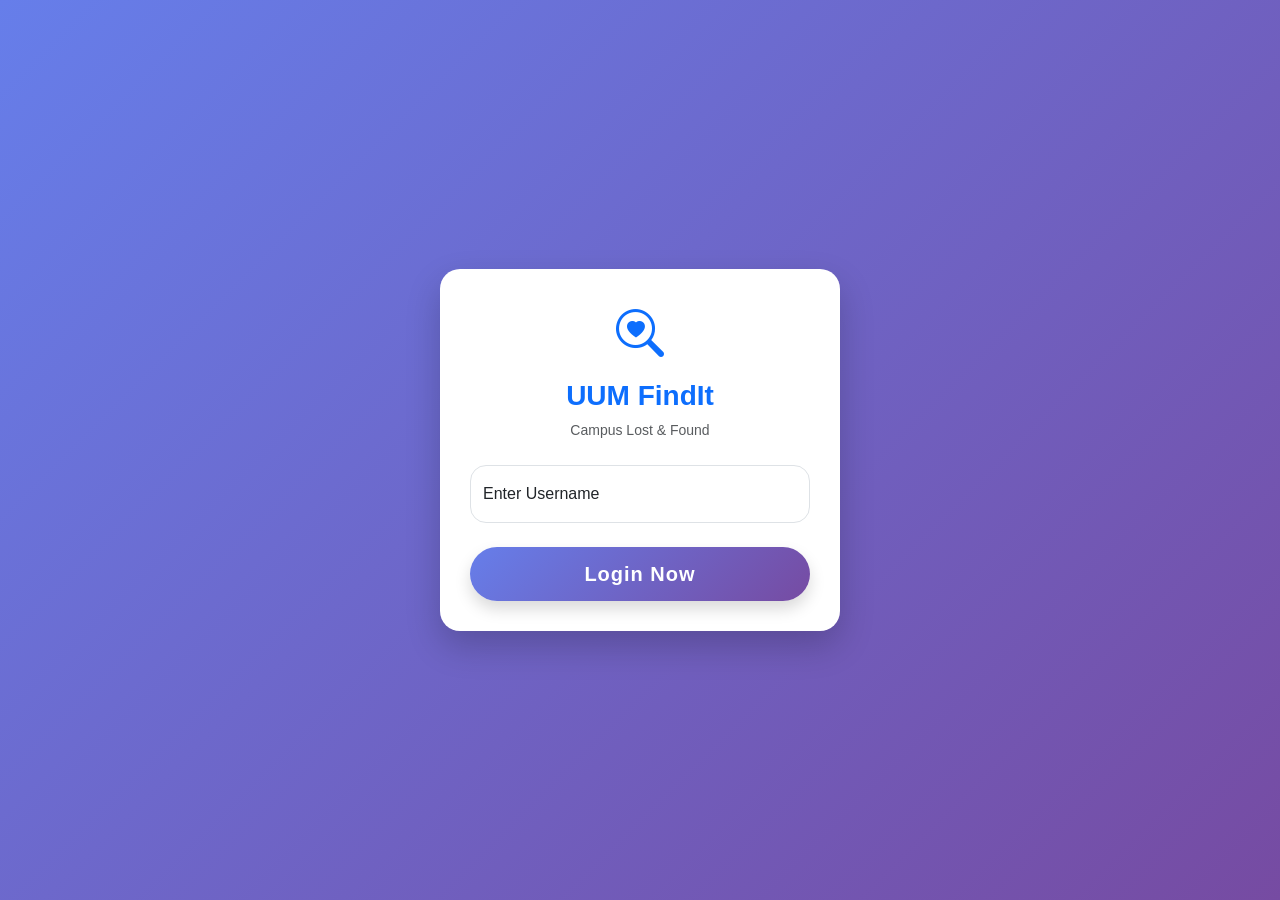
<file: UUM-FindIt-FullStack/lost_found_app/login.html>
<!DOCTYPE html>
<html lang="en">
<head>
    <meta charset="UTF-8">
    <meta name="viewport" content="width=device-width, initial-scale=1.0">
    <title>Login - UUM FindIt</title>
    
    <link href="https://cdn.jsdelivr.net/npm/bootstrap@5.3.8/dist/css/bootstrap.min.css" rel="stylesheet">
    <link rel="stylesheet" href="https://cdn.jsdelivr.net/npm/bootstrap-icons@1.11.3/font/bootstrap-icons.min.css">
    
    <style>
        body {
            background: linear-gradient(135deg, #667eea 0%, #764ba2 100%);
            height: 100vh;
            display: flex;
            align-items: center;
            justify-content: center;
            font-family: 'Poppins', sans-serif;
        }
        .login-card {
            background: white;
            padding: 30px; /* Reduced padding for mobile */
            border-radius: 20px;
            box-shadow: 0 15px 35px rgba(0,0,0,0.2);
            
            /* RESPONSIVE FIX START */
            width: 90%;          /* Take 90% of screen on phone */
            max-width: 400px;    /* But never bigger than 400px on PC */
            margin: 20px;        /* Add space around it */
            /* RESPONSIVE FIX END */
        }
        .btn-login {
            background: linear-gradient(135deg, #667eea 0%, #764ba2 100%);
            border: none;
            padding: 12px;
            font-weight: bold;
            letter-spacing: 1px;
        }
        .btn-login:hover { filter: brightness(1.1); }
    </style>
</head>
<body>

    <div class="login-card text-center">
        <div class="mb-4 text-primary">
            <i class="bi bi-search-heart" style="font-size: 3rem;"></i>
            <h3 class="fw-bold mt-2">UUM FindIt</h3>
            <p class="text-muted small">Campus Lost & Found</p>
        </div>

        <form id="loginForm">
            <div class="form-floating mb-3">
                <input type="text" class="form-control rounded-4" id="usernameInput" placeholder="Enter Username" required>
                <label for="usernameInput">Enter Username</label>
            </div>

            <button type="submit" class="btn btn-primary w-100 btn-lg rounded-pill btn-login shadow mt-2">
                Login Now
            </button>
        </form>

        </div>

    <script src="https://cdnjs.cloudflare.com/ajax/libs/jquery/3.7.1/jquery.min.js"></script>
    <script>
        $("#loginForm").on("submit", function(e) {
            e.preventDefault(); // Stop the form from reloading the page

            // 1. Get the value you typed
            var user = $("#usernameInput").val().trim();

            if(user === "") {
                alert("Please enter a username!");
                return;
            }

            // 2. SAVE TO BROWSER MEMORY 
            localStorage.setItem("username", user);

            // 3. Redirect to Dashboard
            window.location.href = "index.html";
        });
    </script>

</body>
</html>
</file>
<file: UUM-FindIt-FullStack/lost_found_app/css/style.css>
@import url('https://fonts.googleapis.com/css2?family=Poppins:wght@300;400;600&display=swap');

:root {
    --primary-gradient: linear-gradient(135deg, #667eea 0%, #764ba2 100%);
    --secondary-gradient: linear-gradient(135deg, #f093fb 0%, #f5576c 100%);
    
    /*  GLOBAL PURPLE BACKGROUND  */
    /* This variable controls the background for ALL pages */
    --bg-color: #f2ebff; 
    
    --text-dark: #2d3436;
}

/* FORCE PURPLE ON ALL PAGES */
body {
    font-family: 'Poppins', sans-serif;
    background-color: var(--bg-color) !important; /* Forces purple everywhere */
    color: var(--text-dark);
    padding-bottom: 80px;
    min-height: 100vh;
}

/* Navbar */
.navbar {
    background: var(--primary-gradient) !important;
    box-shadow: 0 4px 15px rgba(0,0,0,0.1);
}
.navbar-brand { font-weight: 600; letter-spacing: 0.5px; }

/* Cards - Keep them white so they pop against the purple */
.card {
    border: none;
    border-radius: 15px;
    background: white; 
    box-shadow: 0 10px 20px rgba(0,0,0,0.05);
    transition: transform 0.3s ease, box-shadow 0.3s ease;
    overflow: hidden;
}

/* Inputs */
.form-control, .form-select {
    border-radius: 10px;
    border: 1px solid #e0e0e0;
    padding: 12px;
    background-color: #fdfdfd;
    color: #333;
}
.form-control:focus {
    box-shadow: 0 0 0 3px rgba(118, 75, 162, 0.2);
    border-color: #764ba2;
}

/* Placeholder Text Color */
::placeholder { color: #b0b0b0 !important; opacity: 1; font-weight: 300; }
::-webkit-input-placeholder { color: #b0b0b0 !important; }
:-ms-input-placeholder { color: #b0b0b0 !important; }

/* Buttons */
.btn-primary {
    background: var(--primary-gradient);
    border: none;
    border-radius: 50px;
    padding: 10px 25px;
    font-weight: 500;
    box-shadow: 0 4px 10px rgba(118, 75, 162, 0.3);
}

.btn-fab {
    background: var(--secondary-gradient);
    color: white;
    border: none;
    box-shadow: 0 4px 15px rgba(245, 87, 108, 0.4);
}

/* Fix Modal Backgrounds */
.modal-content {
    border: none;
    border-radius: 15px;
    background-color: white; /* Ensure popups stay white inside */
}
.modal-header {
    border-bottom: none;
}

/* Description Box Resizing */
#desc { resize: none; overflow: hidden; min-height: 60px; }

/* Mobile Tweaks */
@media (max-width: 576px) {
    h3 { font-size: 1.5rem; }
    .btn { width: 100%; margin-bottom: 10px; }
}
</file>
